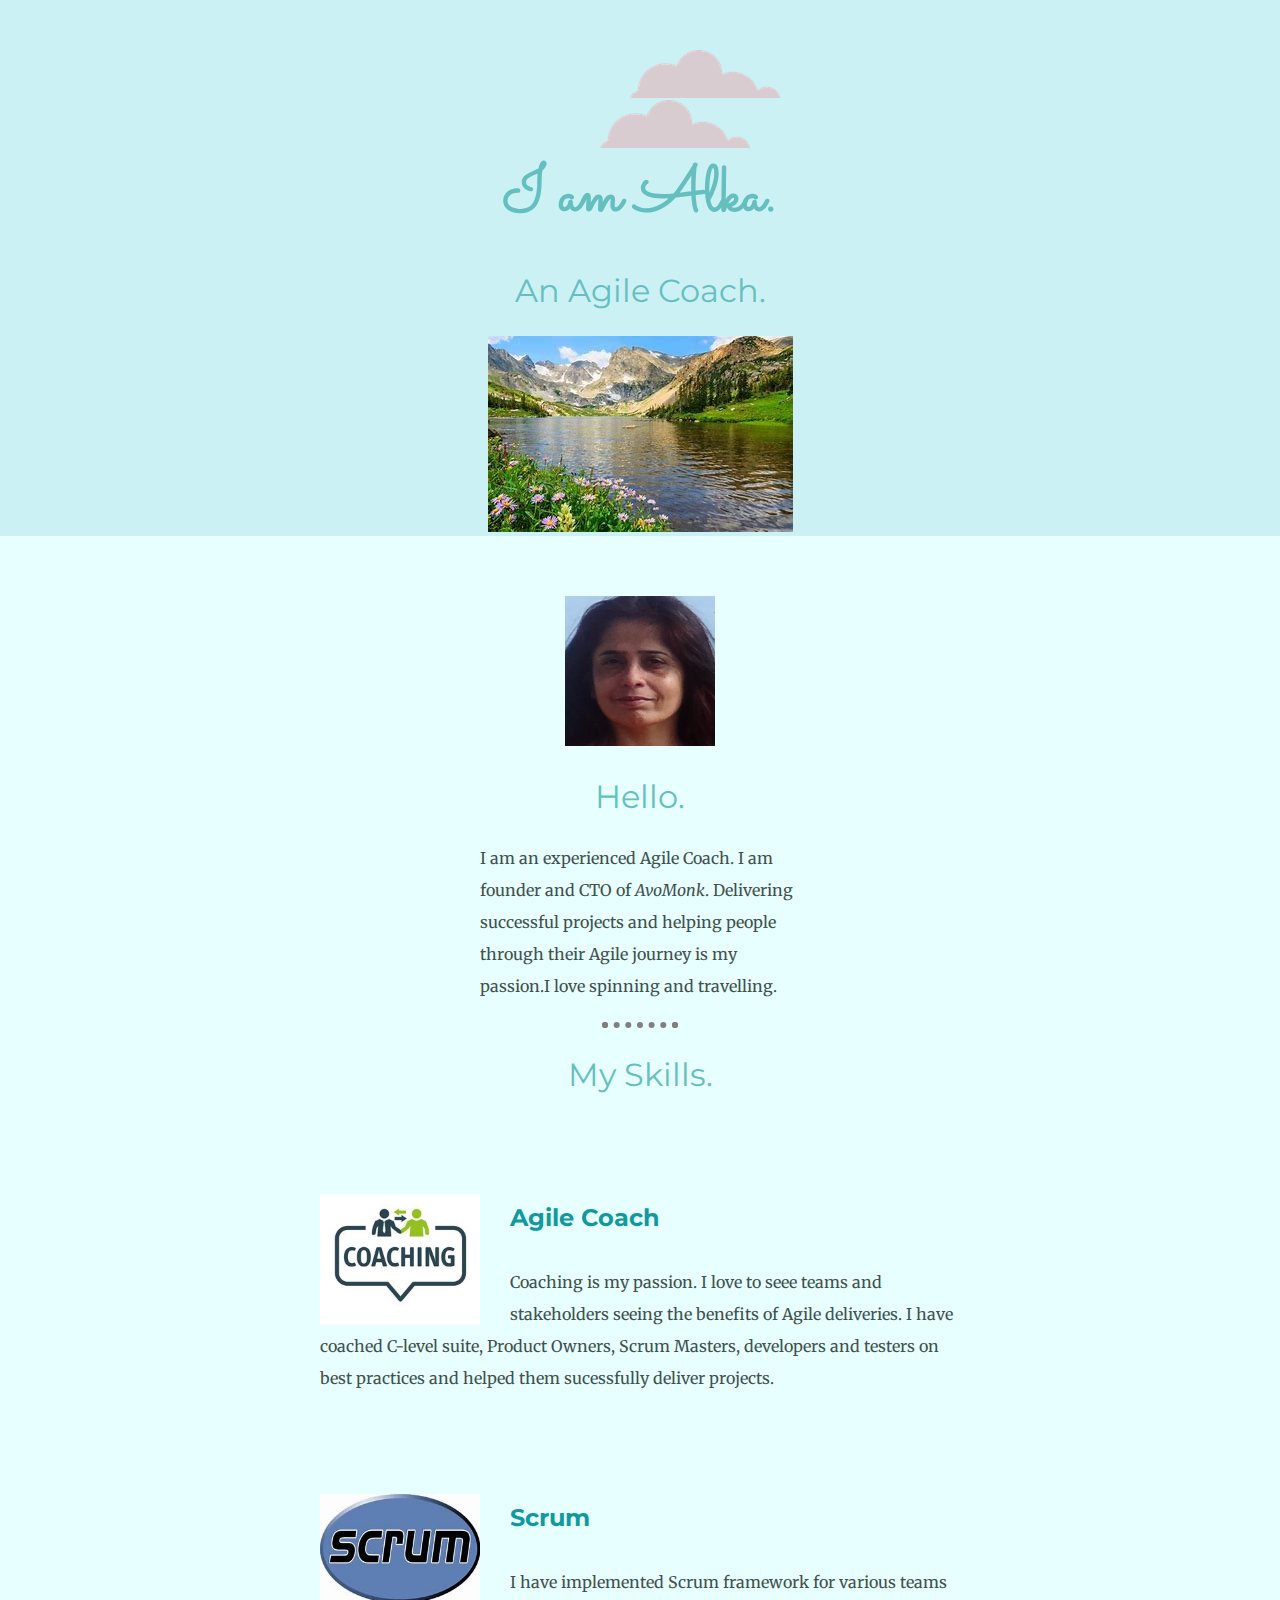
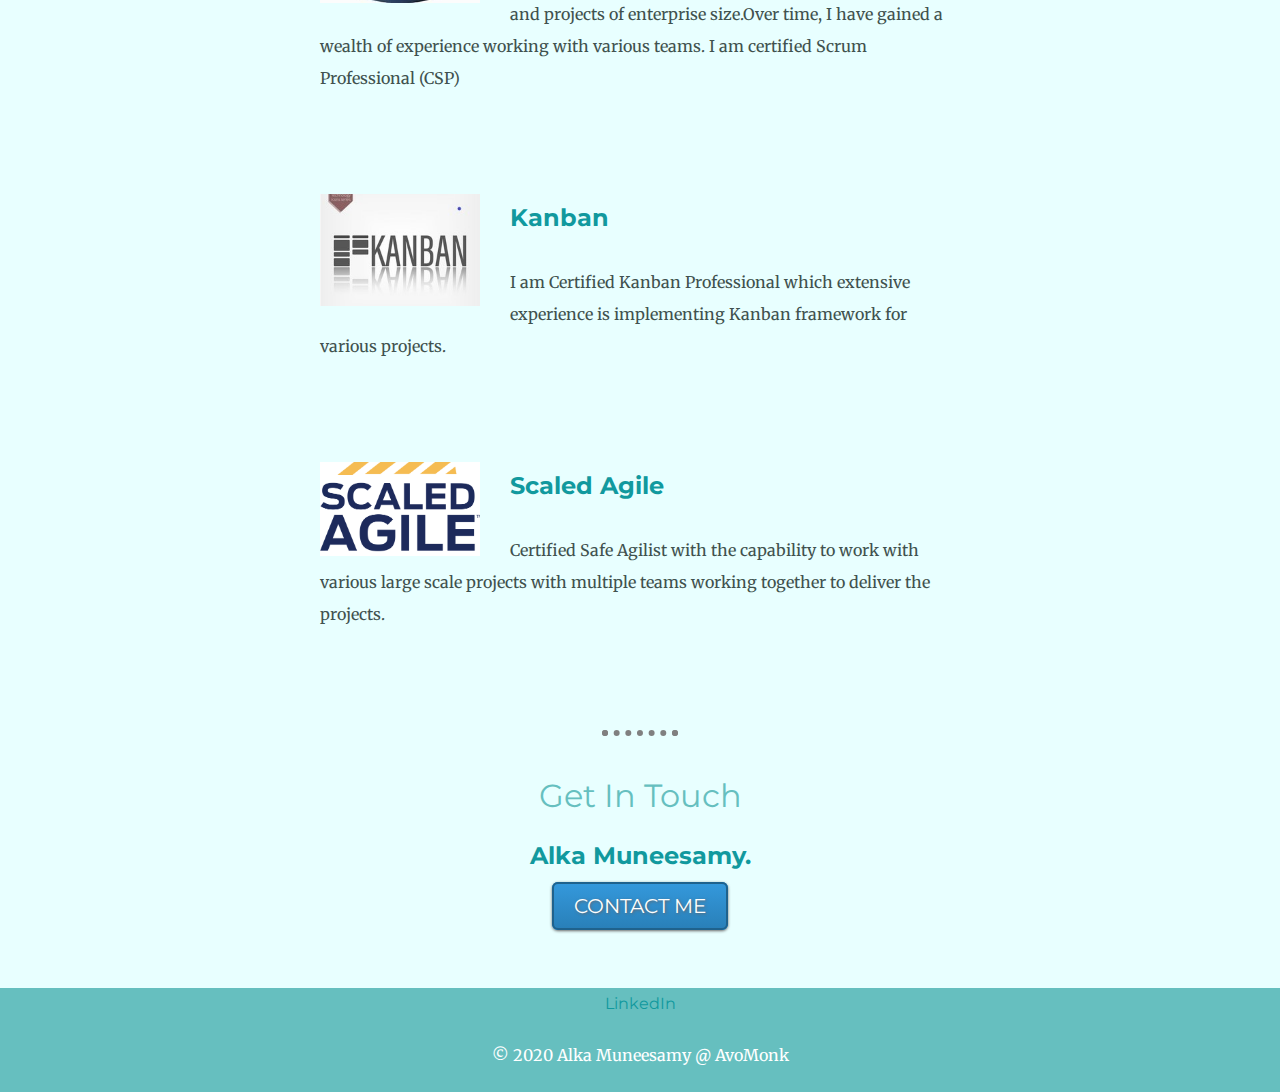
<file: index.html>
<!DOCTYPE html>
<html lang="en" dir="ltr">
  <head>
    <meta charset="utf-8">
    <title>Alka Muneesamy</title>
    <link rel="stylesheet" href="css/styles.css">
    <link rel="icon" href="favicon.ico">
    <link href="https://fonts.googleapis.com/css2?family=Merriweather&family=Montserrat:wght@300;400&family=Sacramento&display=swap" rel="stylesheet">
  </head>
  <body>
    <div class="top-container">
      <img class= "top-cloud" src="images/cloud.png" alt="cloud-image">
      <h1> I am Alka.</h1>
      <h2> An Agile Coach.</h2>
      <img class= "bottom-cloud" src="images/cloud.png" alt="cloud-image">
      <img  src="images/mountain.png" alt="mountain-image">
    </div>
    <div class="middle-container">
      <div class="profile">
        <img class = "my-photo" src="images/alka_new.jpg" alt="Alka's Photo">
        <h2>Hello.</h2>
        <p class= "intro">I am an experienced Agile Coach. I am founder and CTO of <em>AvoMonk</em>. Delivering successful projects and helping people through their Agile journey is my passion.I love spinning and travelling.</p>
      </div>
      <hr>
      <div class="skills">
        <h2>My Skills.</h2>
        <div class="skill-row">
          <img class="coach-img" src="images/agile-coach.jpg" alt="AgileCoach">
          <h3>Agile Coach</h3>
          <p>Coaching is my passion. I love to seee teams and stakeholders seeing the benefits of Agile deliveries. I have coached C-level suite, Product Owners, Scrum Masters, developers and testers on best practices and helped them sucessfully deliver projects. </p>
        </div>
        <div class="skill-row">
          <img class="scrum-img" src="images/scrum.jpg" alt="Scrum">
          <h3>Scrum</h3>
          <p>I have implemented Scrum framework for various teams and projects of enterprise size.Over time, I have gained a wealth of experience working with various teams. I am certified Scrum Professional (CSP) </p>
        </div>
        <div class="skill-row">
          <img class="kanban-img" src="images/kanban.jpg" alt="">
          <h3>Kanban</h3>
          <p>I am Certified Kanban Professional which extensive experience is implementing Kanban framework for various projects.</p>
        </div>
        <div class="skill-row">
          <img class="scaled-img" src="images/scaled-agile-sq-logo.png" alt="SaFe">
          <h3>Scaled Agile</h3>
          <p>Certified Safe Agilist with the capability to work with various large scale projects with multiple teams working together to deliver the projects. </p>
        </div>
      </div>
      <hr>
      <div class="contact-me">
        <h2>Get In Touch</h2>
        <h3>Alka Muneesamy.</h3>
        <a class="btn" href="mailto:alkak22@yahoo.com">CONTACT ME</a>
      </div>
    </div>


    <div class="bottom-container">
      <a class="footer-link" href="https://www.linkedin.com/in/alka-muneesamy-0362364/">LinkedIn</a>

      <p class="copyright">© 2020 Alka Muneesamy @ AvoMonk </p>
    </div>


  </body>
</html>
</file>
<file: css/styles.css>
body {
  margin: 0;
  text-align: center;
  font-family: 'Merriweather', serif;

}
h1 {
  font-size: 4rem;
  color: #66BFBF;
  margin: 50px auto 0 auto;;
  font-family: 'Sacramento', cursive;
}
h2 {
    color: #66BFBF;
    font-size: 2rem;
    font-weight: normal;
    font-family: 'Montserrat', sans-serif;
}
h3 {
  color: #11999E;
  font-size: 1.5rem;
  font-family: 'Montserrat', sans-serif;
}
a {
  color: #11999E;
  font-family: 'Montserrat', sans-serif;
  text-decoration: none;
}
a:hover {
  color: white;
}
p {
  color:#40514E;
  line-height: 2;
}
hr {
  border:dotted 6px;
  border-bottom: none;
  width:5%;
  margin: 20px auto 20px auto;
}

.skill-row {
  width:50%;
  margin:100px auto 100px auto;
  text-align: left;
  line-height: 2;
}

.my-photo {
  padding-top: 30px;
  width: 150px;
  height: 150px;
}
.top-container {
  background-color: #cbf1f5;
    padding-top:100px;
  }
.middle-container {
background-color: #e8ffff;
padding-top:30px;
padding-bottom: 30px;

}
.bottom-container {
background-color: #66BFBF;
padding-top: 5px;
padding-bottom: 5px;
}

.top-cloud {
  position:absolute;
  right:500px;
  top:50px;
    }

.bottom-cloud {
  position: absolute;
  left:600px;
  top:100px;
}

.coach-img {
  width:25%;
  float: left;
  padding-right: 30px;
}
.scrum-img {
  width:25%;
  float: left;
  padding-right: 30px;
}
.kanban-img {
  width:25%;
  float: left;
  padding-right: 30px;
}
.scaled-img {
  width:25%;
  float: left;
  padding-right: 30px;
}
.intro {
  width:25%;
  margin:auto;
  text-align: left;
}
.contact-me {
  width:30%;
  margin:40px auto 40px auto;
}

.copyright
{
  color:white;
  padding-top: 10px;
  }
.btn {
  background: #3498db;
  background-image: -webkit-linear-gradient(top, #3498db, #2980b9);
  background-image: -moz-linear-gradient(top, #3498db, #2980b9);
  background-image: -ms-linear-gradient(top, #3498db, #2980b9);
  background-image: -o-linear-gradient(top, #3498db, #2980b9);
  background-image: linear-gradient(to bottom, #3498db, #2980b9);
  -webkit-border-radius: 6;
  -moz-border-radius: 6;
  border-radius: 6px;
  text-shadow: 1px 1px 3px #666666;
  -webkit-box-shadow: 0px 1px 3px #666666;
  -moz-box-shadow: 0px 1px 3px #666666;
  box-shadow: 0px 1px 3px #666666;
  font-family: 'Montserrat', sans-serif;
  color: #ffffff;
  font-size: 20px;
  padding: 10px 20px 10px 20px;
  border: solid #1f628d 2px;
  text-decoration: none;
}

.btn:hover {
  background: #3cb0fd;
  background-image: -webkit-linear-gradient(top, #3cb0fd, #3498db);
  background-image: -moz-linear-gradient(top, #3cb0fd, #3498db);
  background-image: -ms-linear-gradient(top, #3cb0fd, #3498db);
  background-image: -o-linear-gradient(top, #3cb0fd, #3498db);
  background-image: linear-gradient(to bottom, #3cb0fd, #3498db);
  text-decoration: none;
}
</file>
